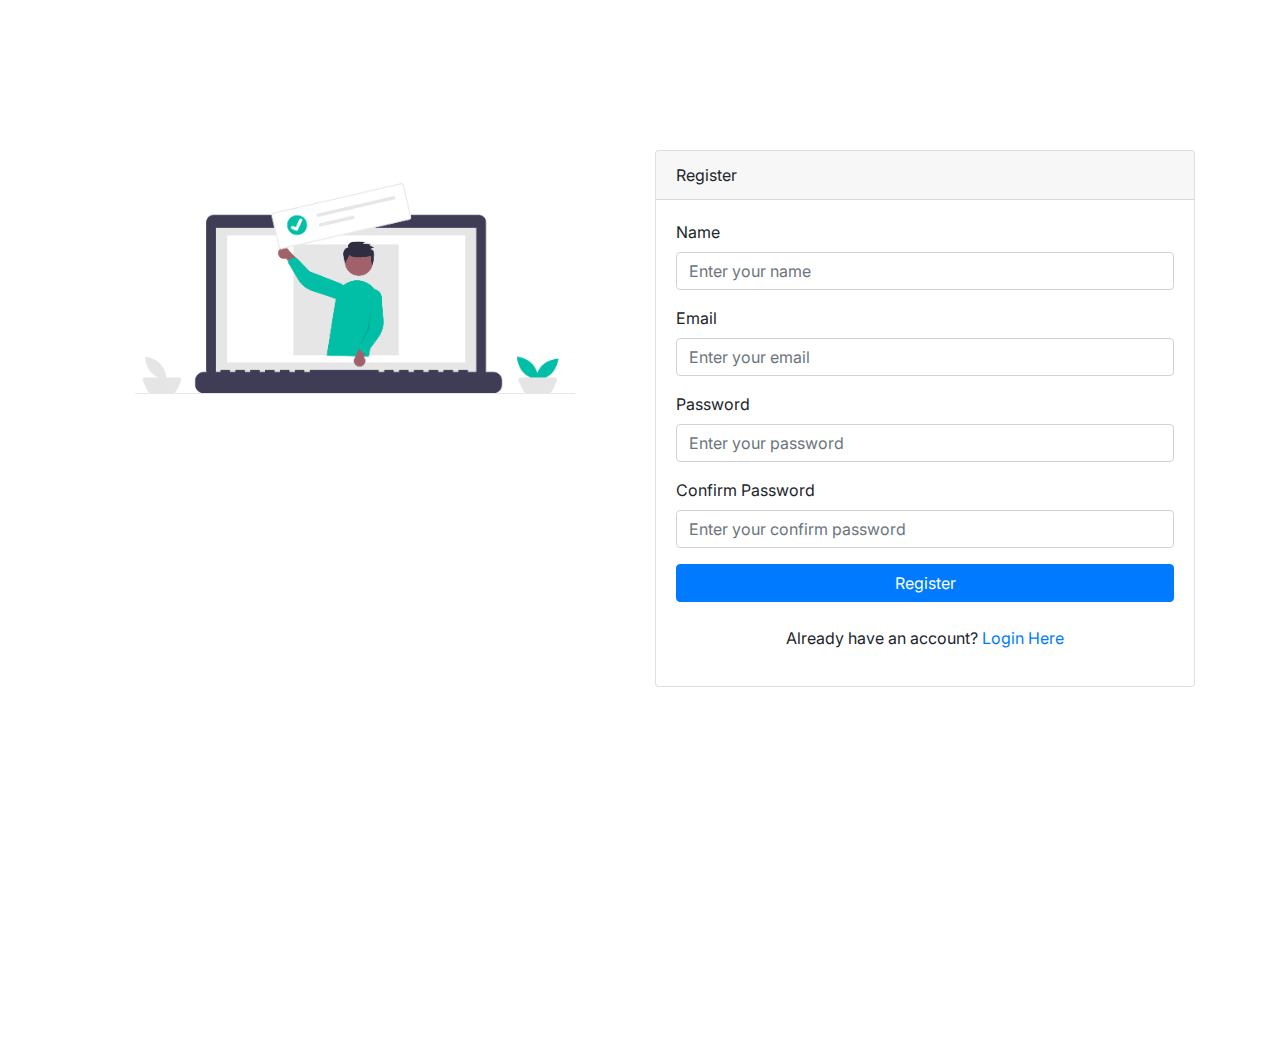
<file: basic/register.html>
<!DOCTYPE html>
<html lang="en">
<head>
    <meta charset="UTF-8">
    <meta name="viewport" content="width=device-width, initial-scale=1.0">
    <title>Login Page</title>
    <link rel="stylesheet" href="css/4.5.2-bootstrap.min.css">
    <link rel="stylesheet" href="css/style.css">
    <style>
        /* Custom CSS to center the form */
        .centered-form {
            display: flex;
            justify-content: center;
            align-items: center;
            height: 100vh;
        }

        .margin-top{
            margin-top: 150px;
        }

        /* Custom CSS for the side image */
        .side-image {
            background-size: cover;
            background-position: center;
            height: 100vh;
        }
    </style>
</head>
<body>
    <div class="container">
        <div class="row margin-top">

            <div class="col-md-6 side-image">
                <img src="images/register.png" class="img-fluid" alt="login-image">
            </div>

            <div class="col-md-6">
                <div class="card custom-card">
                    <div class="card-header">
                        Register
                    </div>
                    <div class="card-body">
                        <form>
                            <div class="form-group">
                                <label for="name">Name</label>
                                <input type="text" class="form-control" id="name" placeholder="Enter your name">
                            </div>
                            <div class="form-group">
                                <label for="email">Email</label>
                                <input type="email" class="form-control" id="email" placeholder="Enter your email">
                            </div>
                            <div class="form-group">
                                <label for="password">Password</label>
                                <input type="password" class="form-control" id="password" placeholder="Enter your password">
                            </div>
                            <div class="form-group">
                                <label for="confirm password">Confirm Password</label>
                                <input type="password" class="form-control" id="confirm password" placeholder="Enter your confirm password">
                            </div>

                            <button type="submit" class="btn btn-primary btn-block">Register</button>
                            <div class="form-group mt-4">
                                <div class="text-center">
                                    <span>Already have an account?</span>
                                    <a href="#">Login Here</a>
                                </div>
                            </div>
                        </form>
                    </div>
                </div>
            </div>
            
        </div>
    </div>

    <script src="js/jquery-3.5.1.js"></script>
    <script src="js/popper.min.js"></script>
    <script src="js/bootstrap.bundle.min.js"></script>


</body>
</html>
</file>
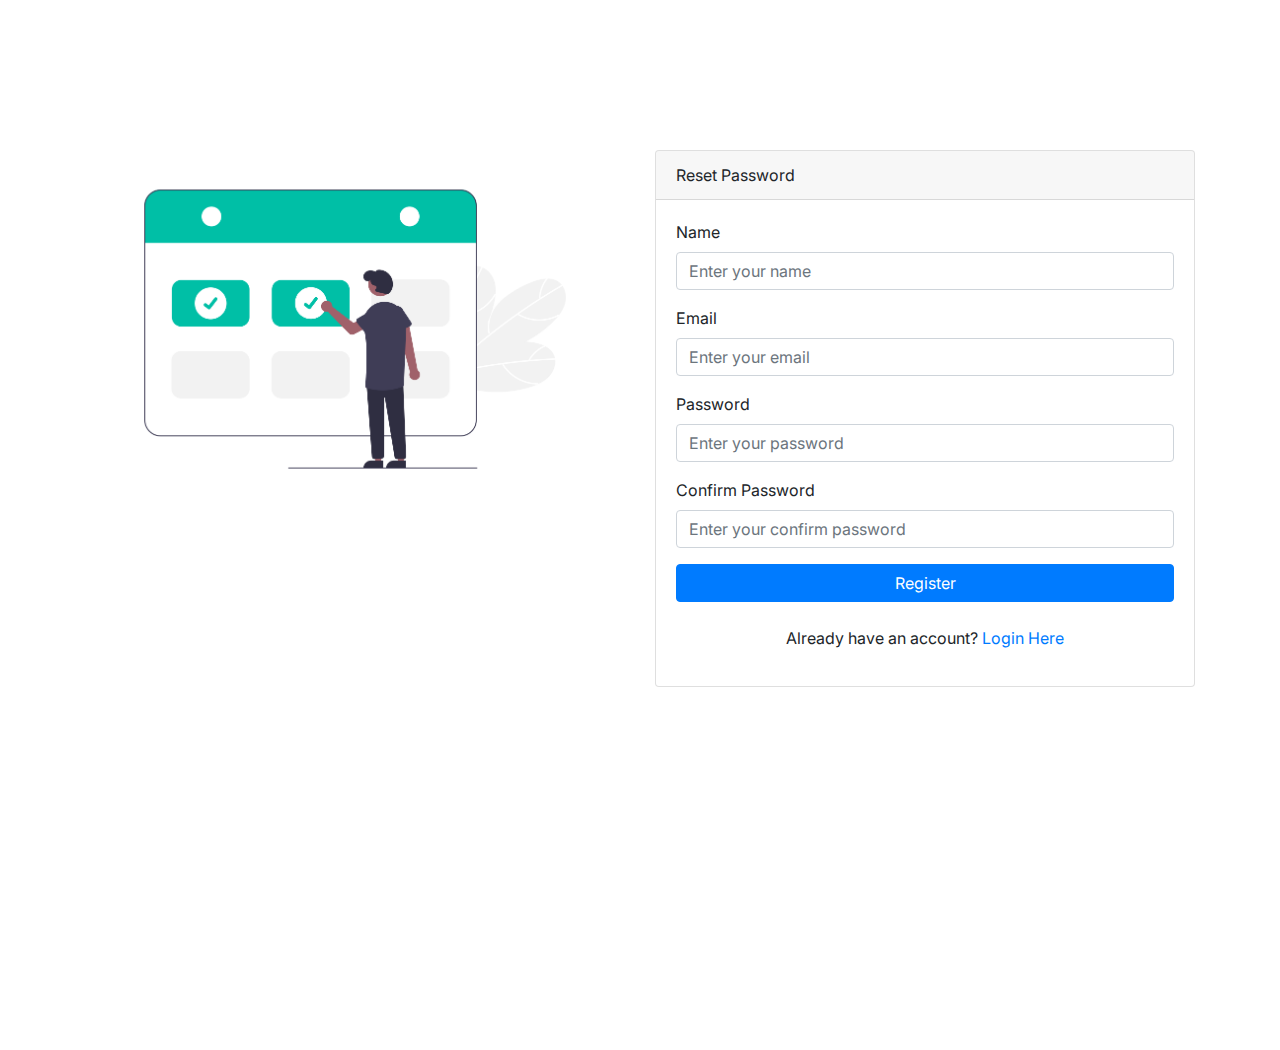
<file: basic/reset-password.html>
<!DOCTYPE html>
<html lang="en">
<head>
    <meta charset="UTF-8">
    <meta name="viewport" content="width=device-width, initial-scale=1.0">
    <title>Login Page</title>
    <link rel="stylesheet" href="css/4.5.2-bootstrap.min.css">
    <link rel="stylesheet" href="css/style.css">
    <style>
        /* Custom CSS to center the form */
        .centered-form {
            display: flex;
            justify-content: center;
            align-items: center;
            height: 100vh;
        }

        .margin-top{
            margin-top: 150px;
        }

        /* Custom CSS for the side image */
        .side-image {
            background-size: cover;
            background-position: center;
            height: 100vh;
        }
    </style>
</head>
<body>
    <div class="container">
        <div class="row margin-top">

            <div class="col-md-6 side-image">
                <img src="images/reset.png" class="img-fluid" alt="login-image">
            </div>

            <div class="col-md-6">
                <div class="card custom-card">
                    <div class="card-header">
                        Reset Password
                    </div>
                    <div class="card-body">
                        <form>
                            <div class="form-group">
                                <label for="name">Name</label>
                                <input type="text" class="form-control" id="name" placeholder="Enter your name">
                            </div>
                            <div class="form-group">
                                <label for="email">Email</label>
                                <input type="email" class="form-control" id="email" placeholder="Enter your email">
                            </div>
                            <div class="form-group">
                                <label for="password">Password</label>
                                <input type="password" class="form-control" id="password" placeholder="Enter your password">
                            </div>
                            <div class="form-group">
                                <label for="confirm password">Confirm Password</label>
                                <input type="password" class="form-control" id="confirm password" placeholder="Enter your confirm password">
                            </div>

                            <button type="submit" class="btn btn-primary btn-block">Register</button>
                            <div class="form-group mt-4">
                                <div class="text-center">
                                    <span>Already have an account?</span>
                                    <a href="#">Login Here</a>
                                </div>
                            </div>
                        </form>
                    </div>
                </div>
            </div>
            
        </div>
    </div>

    <script src="js/jquery-3.5.1.js"></script>
    <script src="js/popper.min.js"></script>
    <script src="js/bootstrap.bundle.min.js"></script>


</body>
</html>
</file>
<file: basic/css/style.css>
@import url("https://fonts.googleapis.com/css2?family=Inter:wght@400;500;600;700;800;900&display=swap");
body,
button {
  font-family: "Inter", sans-serif;
}
:root {
  --offcanvas-width: 270px;
  --topNavbarHeight: 56px;
}
.sidebar-nav {
  width: var(--offcanvas-width);
}
.sidebar-link {
  display: flex;
  align-items: center;
}
.sidebar-link .right-icon {
  display: inline-flex;
}
.sidebar-link[aria-expanded="true"] .right-icon {
  transform: rotate(180deg);
}
@media (min-width: 992px) {
  body {
    overflow: auto !important;
  }
  main {
    margin-left: var(--offcanvas-width);
  }
  /* this is to remove the backdrop */
  .offcanvas-backdrop::before {
    display: none;
  }
  .sidebar-nav {
    -webkit-transform: none;
    transform: none;
    visibility: visible !important;
    height: calc(100% - var(--topNavbarHeight));
    top: var(--topNavbarHeight);
  }
}

.main-color{
  background-color: #00BFA6;
}
</file>
